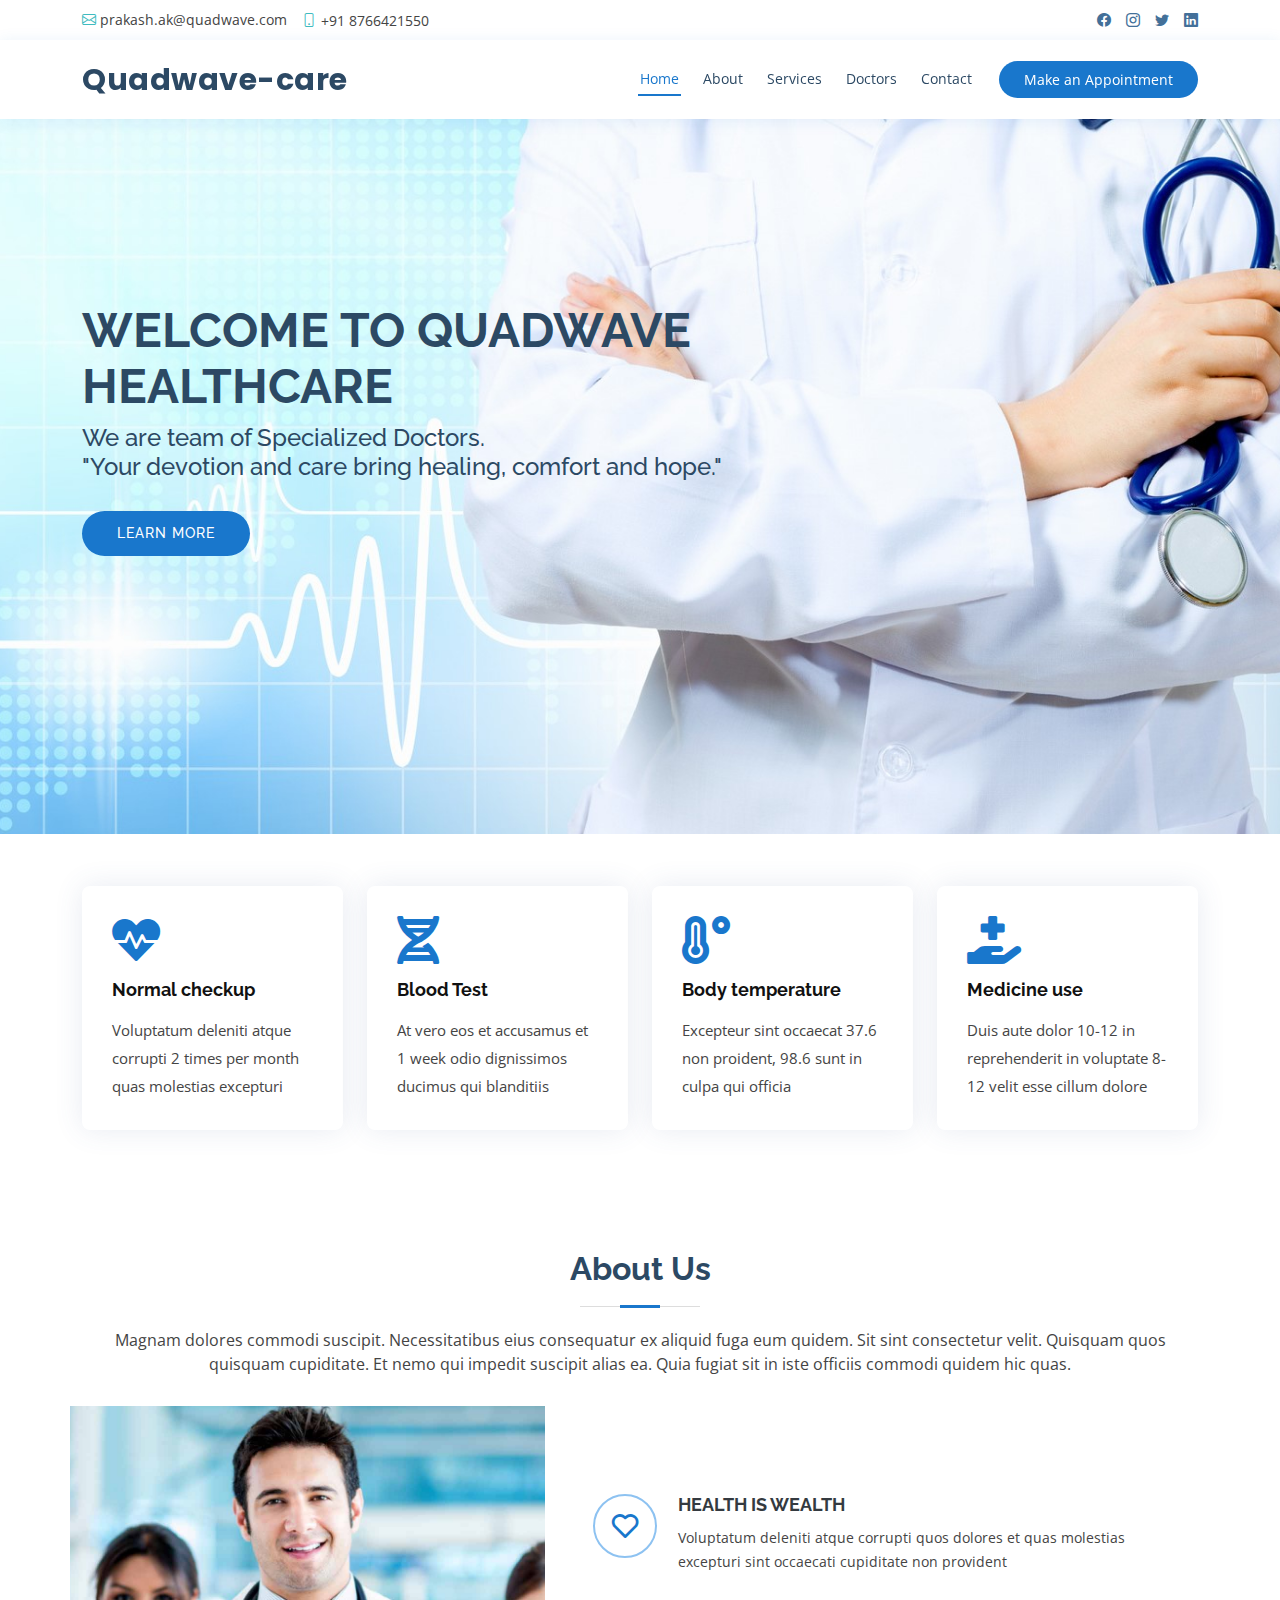
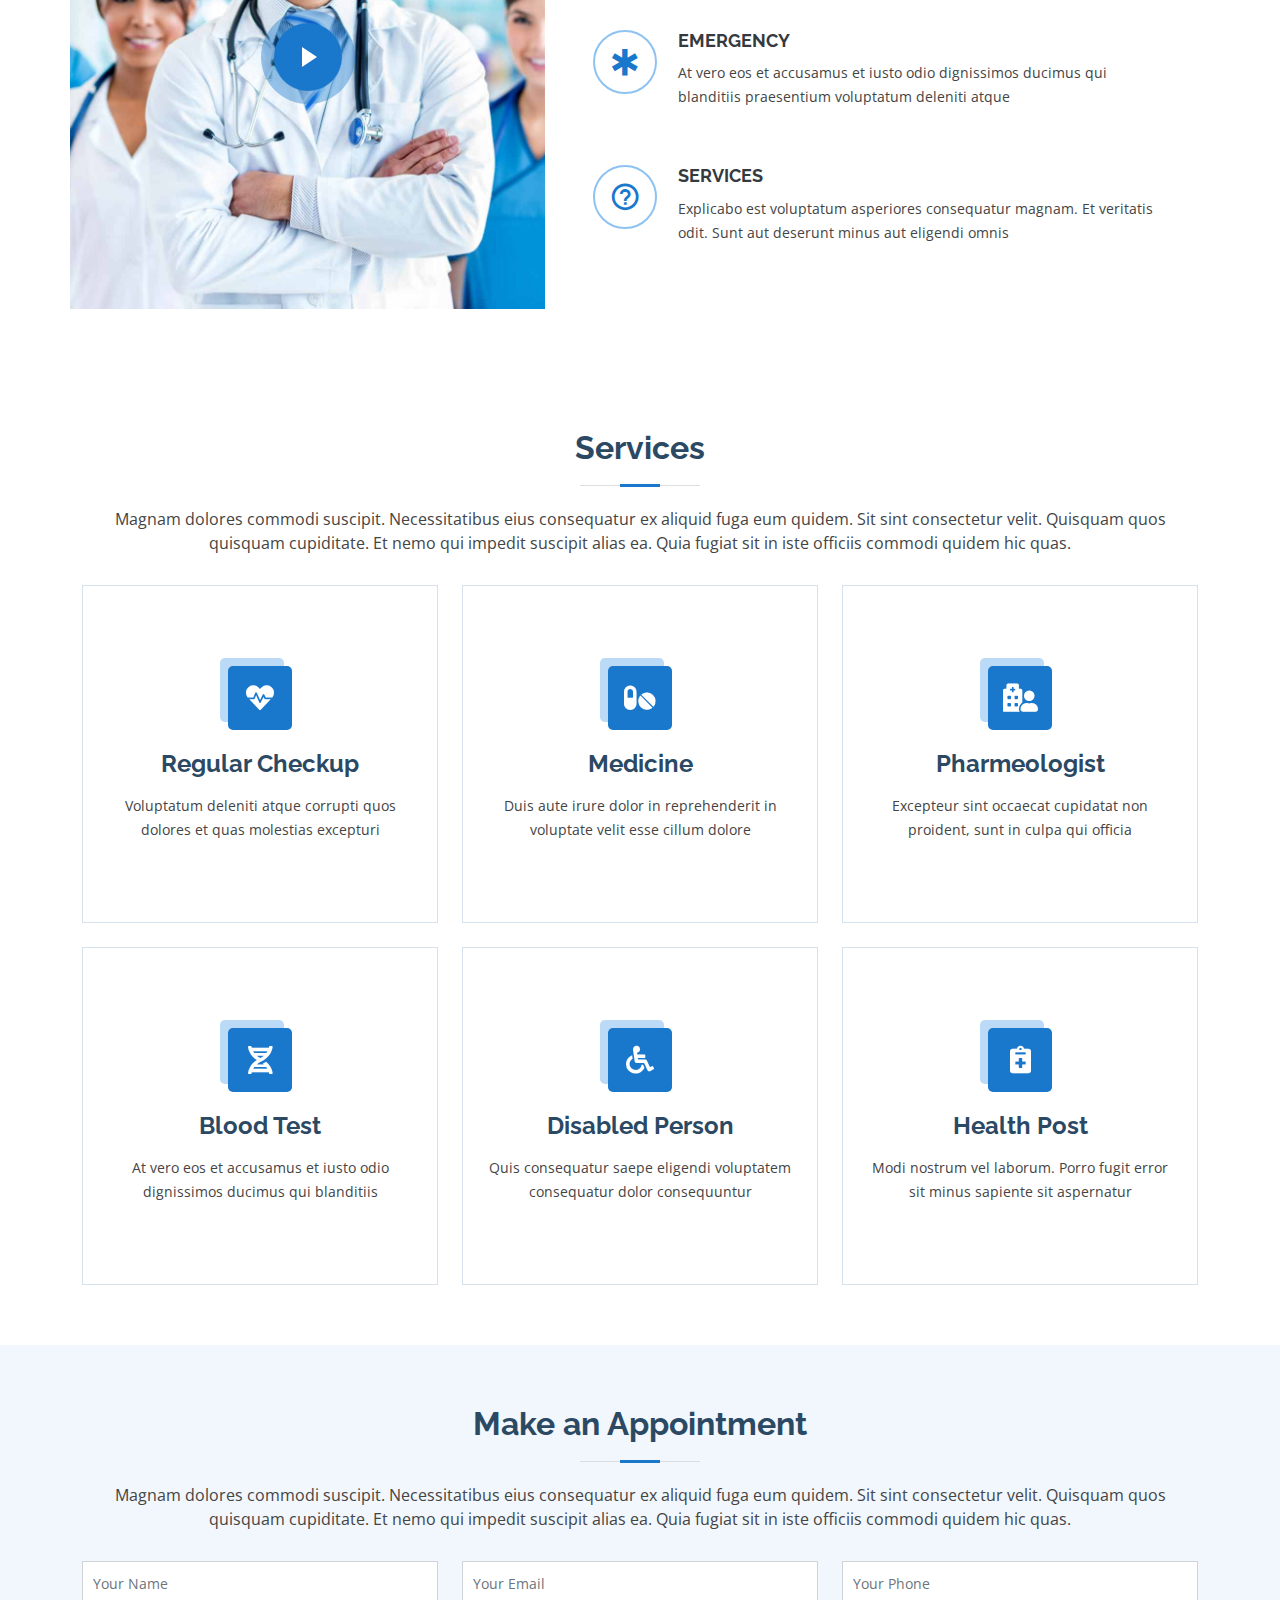
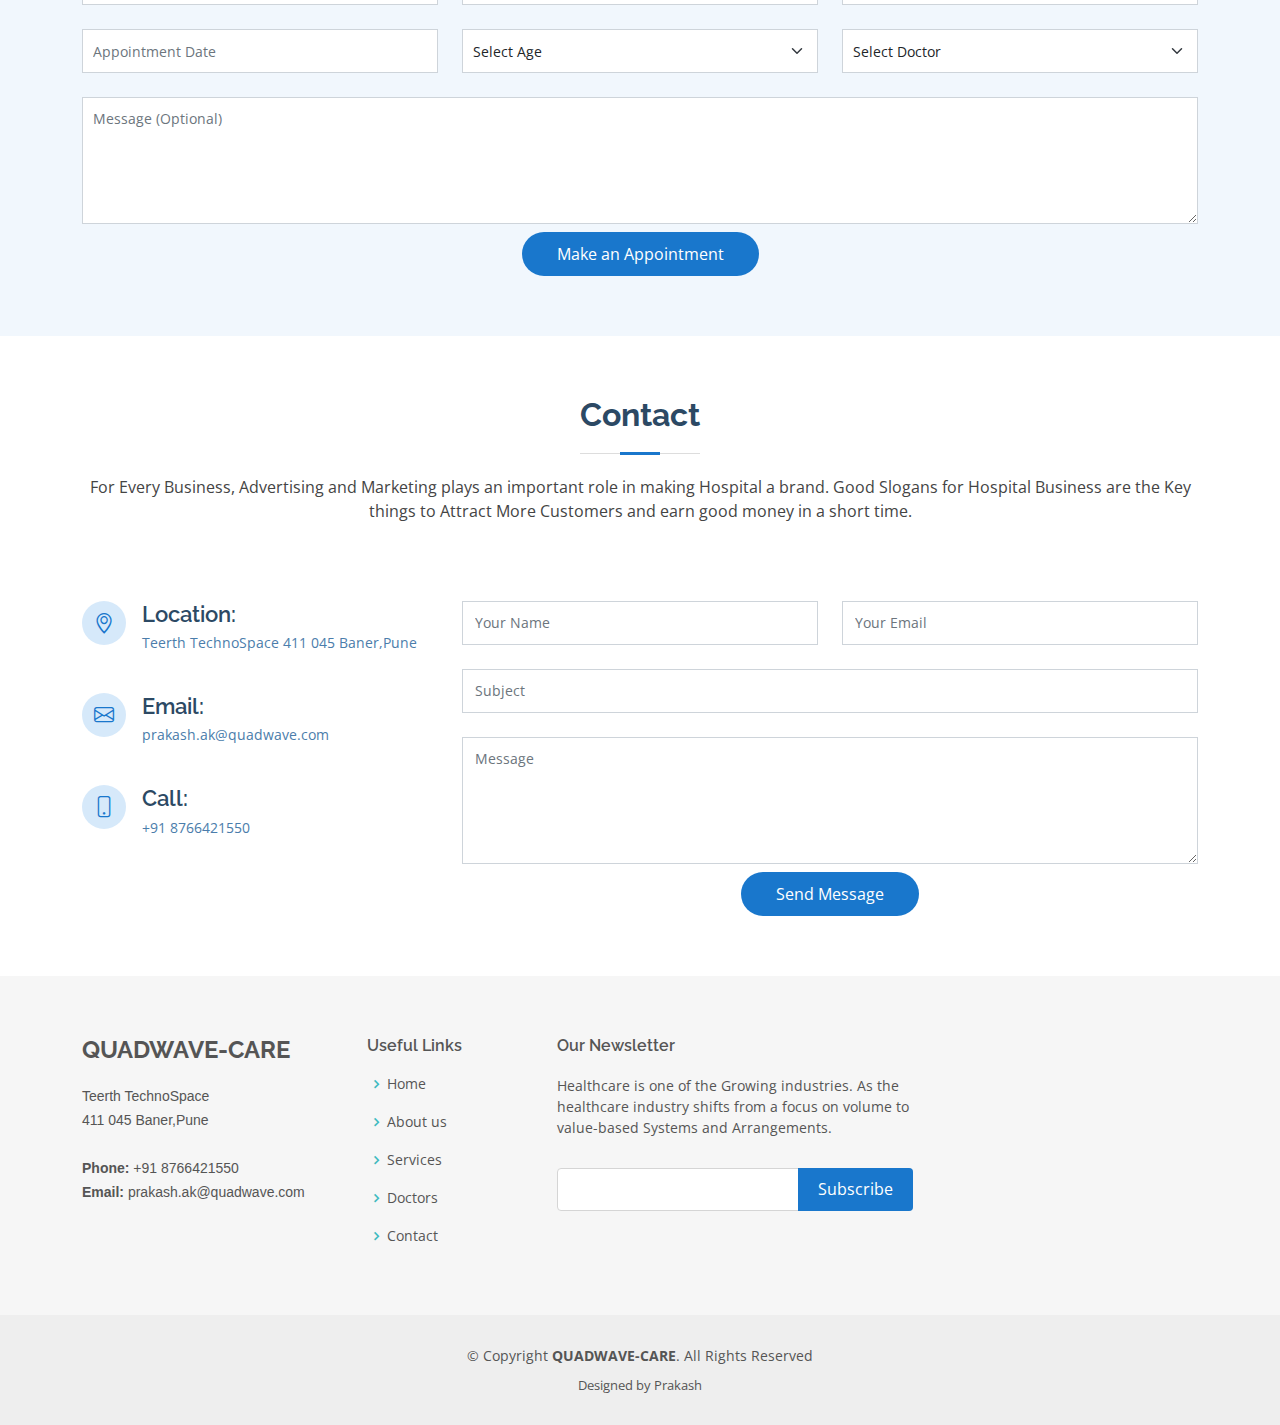
<file: index.html>
<!DOCTYPE html>
<html lang="en">

<head>
  <meta charset="utf-8">
  <meta content="width=device-width, initial-scale=1.0" name="viewport">

  <title>Prakash Health Care</title>



  <link
    href="https://fonts.googleapis.com/css?family=Open+Sans:300,300i,400,400i,600,600i,700,700i|Raleway:300,300i,400,400i,500,500i,600,600i,700,700i|Poppins:300,300i,400,400i,500,500i,600,600i,700,700i"
    rel="stylesheet">


  <link href="vendor/animate.css/animate.min.css" rel="stylesheet">
  <link href="vendor/bootstrap/css/bootstrap.min.css" rel="stylesheet">
  <link href="vendor/bootstrap-icons/bootstrap-icons.css" rel="stylesheet">
  <link href="vendor/boxicons/css/boxicons.min.css" rel="stylesheet">
  <link href="vendor/fontawesome-free/css/all.min.css" rel="stylesheet">
  <link href="vendor/glightbox/css/glightbox.min.css" rel="stylesheet">
  <link href="vendor/remixicon/remixicon.css" rel="stylesheet">
  <link href="vendor/swiper/swiper-bundle.min.css" rel="stylesheet">

  < <link href="css/style.css" rel="stylesheet">
</head>

<body>

  <!-- ======= Top Bar ======= -->
  <div id="topbar" class="d-flex align-items-center fixed-top">
    <div class="container d-flex justify-content-between">
      <div class="contact-info d-flex align-items-center">
        <i class="bi bi-envelope"></i> <a href="mailto:contact@example.com">prakash.ak@quadwave.com</a>
        <i class="bi bi-phone"></i> +91 8766421550
      </div>
      <div class="d-none d-lg-flex social-links align-items-center">
        <a href="#" class="facebook"><i class="bi bi-facebook"></i></a>
        <a href="#" class="instagram"><i class="bi bi-instagram"></i></a>
        <a href="#" class="twitter"><i class="bi bi-twitter"></i></a>
        <a href="#" class="linkedin"><i class="bi bi-linkedin"></i></i></a>
      </div>
    </div>
  </div>

  <!-- ======= Header ======= -->
  <header id="header" class="fixed-top">
    <div class="container d-flex align-items-center">

      <h1 class="logo me-auto"><a href="index.html">Quadwave-care</a></h1>

      <nav id="navbar" class="navbar order-last order-lg-0">
        <ul>
          <li><a class="nav-link scrollto active" href="#home">Home</a></li>
          <li><a class="nav-link scrollto" href="#about">About</a></li>
          <li><a class="nav-link scrollto" href="#services">Services</a></li>
          <li><a class="nav-link scrollto" href="#doctors">Doctors</a></li>
          <li><a class="nav-link scrollto" href="#contact">Contact</a></li>
        </ul>
        <i class="bi bi-list mobile-nav-toggle"></i>
      </nav><!-- .navbar -->

      <a href="#appointment" class="appointment-btn scrollto"><span class="d-none d-md-inline">Make an</span>
        Appointment</a>

    </div>
  </header><!-- End Header -->

  <!-- ======= Home Section ======= -->
  <section id="home" class="d-flex align-items-center">
    <div class="container">
      <h1>Welcome to Quadwave <br> Healthcare</h1>
      <h2>We are team of Specialized Doctors.<br>"Your devotion and care bring healing, comfort and hope."</h2>
      <a href="#about" class="btn-get-started scrollto">Learn More</a>
    </div>
  </section><!-- End Home -->
  <br><br><br><br><br><br><br><br>
  <main id="main">

    <!-- ======= Featured Services Section ======= -->
    <section id="featured-services" class="featured-services">
      <div class="container" data-aos="fade-up">

        <div class="row">
          <div class="col-md-6 col-lg-3 d-flex align-items-stretch mb-5 mb-lg-0">
            <div class="icon-box" data-aos="fade-up" data-aos-delay="100">
              <div class="icon"><i class="fas fa-heartbeat"></i></div>
              <h4 class="title"><a href=""> Normal checkup</a></h4>
              <p class="description">Voluptatum deleniti atque corrupti 2 times per month quas molestias excepturi</p>
            </div>
          </div>

          <div class="col-md-6 col-lg-3 d-flex align-items-stretch mb-5 mb-lg-0">
            <div class="icon-box" data-aos="fade-up" data-aos-delay="400">
              <div class="icon"><i class="fas fa-dna"></i></div>
              <h4 class="title"><a href="">Blood Test</a></h4>
              <p class="description">At vero eos et accusamus et 1 week odio dignissimos ducimus qui blanditiis</p>
            </div>
          </div>

          <div class="col-md-6 col-lg-3 d-flex align-items-stretch mb-5 mb-lg-0">
            <div class="icon-box" data-aos="fade-up" data-aos-delay="300">
              <div class="icon"><i class="fas fa-temperature-high"></i></div>
              <h4 class="title"><a href="">Body temperature</a></h4>
              <p class="description">Excepteur sint occaecat 37.6 non proident, 98.6 sunt in culpa qui officia</p>
            </div>
          </div>

          <div class="col-md-6 col-lg-3 d-flex align-items-stretch mb-5 mb-lg-0">
            <div class="icon-box" data-aos="fade-up" data-aos-delay="200">
              <div class="icon"><i class="fas fa-hand-holding-medical"></i></div>
              <h4 class="title"><a href="">Medicine use</a></h4>
              <p class="description">Duis aute dolor 10-12 in reprehenderit in voluptate 8-12 velit esse cillum dolore
              </p>
            </div>
          </div>

        </div>

      </div>
    </section><!-- End Featured Services Section -->

    <!-- ======= About Section ======= -->
    <section id="about" class="about">
      <div class="container" data-aos="fade-up">
        <div class="section-title">
          <h2>About Us</h2>
          <p>Magnam dolores commodi suscipit. Necessitatibus eius
            consequatur ex aliquid fuga eum quidem. Sit sint consectetur velit.
            Quisquam quos quisquam cupiditate. Et nemo qui impedit suscipit alias ea.
            Quia fugiat sit in iste officiis commodi quidem hic quas.</p>
        </div>

        <div class="row">
          <div class="col-xl-5 col-lg-6 video-box d-flex justify-content-center
     align-items-stretch position-relative">
            <a href="" class="glightbox play-btn mb-4"></a>
          </div>

          <div class="col-xl-7 col-lg-6 icon-boxes d-flex flex-column align-items-stretch
     justify-content-center py-5 px-lg-5">

            <div class="icon-box">
              <div class="icon"><i class="bx bx-heart"></i></div>
              <h4 class="title"><a href="">HEALTH IS WEALTH</a></h4>
              <p class="description">Voluptatum deleniti atque corrupti quos dolores et quas molestias excepturi sint
                occaecati cupiditate non provident</p>
            </div>

            <div class="icon-box">
              <div class="icon"><i class="bx bx-health"></i></div>
              <h4 class="title"><a href="">EMERGENCY</a></h4>
              <p class="description">At vero eos et accusamus et iusto odio dignissimos ducimus qui blanditiis
                praesentium voluptatum deleniti atque</p>
            </div>

            <div class="icon-box">
              <div class="icon"><i class="bx bx-help-circle"></i></div>
              <h4 class="title"><a href="">SERVICES </a></h4>
              <p class="description">Explicabo est voluptatum asperiores consequatur magnam. Et veritatis odit. Sunt aut
                deserunt minus aut eligendi omnis</p>
            </div>

          </div>
        </div>

      </div>
    </section><!-- End About Section -->



    <!-- ======= Services Section ======= -->
    <section id="services" class="services">
      <div class="container">

        <div class="section-title">
          <h2>Services</h2>
          <p>Magnam dolores commodi suscipit. Necessitatibus eius consequatur ex aliquid fuga eum quidem. Sit sint
            consectetur velit. Quisquam quos quisquam cupiditate. Et nemo qui impedit suscipit alias ea. Quia fugiat sit
            in iste officiis commodi quidem hic quas.</p>
        </div>

        <div class="row">
          <div class="col-lg-4 col-md-6 d-flex align-items-stretch">
            <div class="icon-box">
              <div class="icon"><i class="fas fa-heartbeat"></i></div>
              <h4><a href="">Regular Checkup</a></h4>
              <p>Voluptatum deleniti atque corrupti quos dolores et quas molestias excepturi</p>
            </div>
          </div>

          <div class="col-lg-4 col-md-6 d-flex align-items-stretch mt-4 mt-md-0">
            <div class="icon-box">
              <div class="icon"><i class="fas fa-pills"></i></div>
              <h4><a href="">Medicine</a></h4>
              <p>Duis aute irure dolor in reprehenderit in voluptate velit esse cillum dolore</p>
            </div>
          </div>

          <div class="col-lg-4 col-md-6 d-flex align-items-stretch mt-4 mt-lg-0">
            <div class="icon-box">
              <div class="icon"><i class="fas fa-hospital-user"></i></div>
              <h4><a href="">Pharmeologist</a></h4>
              <p>Excepteur sint occaecat cupidatat non proident, sunt in culpa qui officia</p>
            </div>
          </div>

          <div class="col-lg-4 col-md-6 d-flex align-items-stretch mt-4">
            <div class="icon-box">
              <div class="icon"><i class="fas fa-dna"></i></div>
              <h4><a href="">Blood Test</a></h4>
              <p>At vero eos et accusamus et iusto odio dignissimos ducimus qui blanditiis</p>
            </div>
          </div>

          <div class="col-lg-4 col-md-6 d-flex align-items-stretch mt-4">
            <div class="icon-box">
              <div class="icon"><i class="fas fa-wheelchair"></i></div>
              <h4><a href="">Disabled Person</a></h4>
              <p>Quis consequatur saepe eligendi voluptatem consequatur dolor consequuntur</p>
            </div>
          </div>

          <div class="col-lg-4 col-md-6 d-flex align-items-stretch mt-4">
            <div class="icon-box">
              <div class="icon"><i class="fas fa-notes-medical"></i></div>
              <h4><a href="">Health Post</a></h4>
              <p>Modi nostrum vel laborum. Porro fugit error sit minus sapiente sit aspernatur</p>
            </div>
          </div>

        </div>

      </div>
    </section>

    <!-- ======= Appointment Section ======= -->
    <section id="appointment" class="appointment section-bg">
      <div class="container">

        <div class="section-title">
          <h2>Make an Appointment</h2>
          <p>Magnam dolores commodi suscipit. Necessitatibus eius consequatur ex aliquid fuga eum quidem. Sit sint
            consectetur velit. Quisquam quos quisquam cupiditate. Et nemo qui impedit suscipit alias ea. Quia fugiat sit
            in iste officiis commodi quidem hic quas.</p>
        </div>

        <form accept="" role="form" class="php-email-form">
          <div class="row">
            <div class="col-md-4 form-group">
              <input type="text" name="name" class="form-control" id="name" placeholder="Your Name">
            </div>
            <div class="col-md-4 form-group mt-3 mt-md-0">
              <input type="email" class="form-control" name="email" id="email" placeholder="Your Email">

            </div>
            <div class="col-md-4 form-group mt-3 mt-md-0">
              <input type="tel" class="form-control" name="phone" id="phone" placeholder="Your Phone">

            </div>
          </div>
          <div class="row">
            <div class="col-md-4 form-group mt-3">
              <input type="datetime" name="date" class="form-control datepicker" id="date"
                placeholder="Appointment Date">

            </div>
            <div class="col-md-4 form-group mt-3">
              <select name="age" id="age" class="form-select">
                <option value="">Select Age</option>
                <option value="Department 1">Below 18</option>
                <option value="Department 2">18-40</option>
                <option value="Department 3">40 above</option>
              </select>

            </div>
            <div class="col-md-4 form-group mt-3">
              <select name="doctor" id="doctor" class="form-select">
                <option value="">Select Doctor</option>
                <option value="Doctor 1">Doctor 1</option>
                <option value="Doctor 2">Doctor 2</option>
                <option value="Doctor 3">Doctor 3</option>
              </select>
            </div>
          </div>

          <div class="form-group mt-3">
            <textarea class="form-control" name="message" rows="5" placeholder="Message (Optional)"></textarea>

          </div>
          <div class="text-center"><button type="submit" onclick="funalert()">Make an Appointment</button></div>
        </form>

      </div>
    </section>

<script>
 function funalert(){
    alert("Successfull Appointment Booked")
  }
</script>




    <!-- ======= Contact Section ======= -->
    <section id="contact" class="contact">
      <div class="container">

        <div class="section-title">
          <h2>Contact</h2>
          <p>For Every Business, Advertising and Marketing plays an important role in making Hospital a brand. Good
            Slogans for Hospital Business are the Key things to Attract More Customers and earn good money in a short
            time.</p>
        </div>
      </div>



      <div class="container">
        <div class="row mt-5">

          <div class="col-lg-4">
            <div class="info">
              <div class="address">
                <i class="bi bi-geo-alt"></i>
                <h4>Location:</h4>
                <p> Teerth TechnoSpace
                  411 045 Baner,Pune</p>
              </div>

              <div class="email">
                <i class="bi bi-envelope"></i>
                <h4>Email:</h4>
                <p>prakash.ak@quadwave.com</p>
              </div>

              <div class="phone">
                <i class="bi bi-phone"></i>
                <h4>Call:</h4>
                <p>+91 8766421550</p>
              </div>
            </div>
          </div>

          <div class="col-lg-8 mt-5 mt-lg-0">
            <form action="" role="form" class="php-email-form">
              <div class="row">
                <div class="col-md-6 form-group">
                  <input type="text" name="name" class="form-control" id="name" placeholder="Your Name" required>
                </div>
                <div class="col-md-6 form-group mt-3 mt-md-0">
                  <input type="email" class="form-control" name="email" id="email" placeholder="Your Email" required>
                </div>
              </div>
              <div class="form-group mt-3">
                <input type="text" class="form-control" name="subject" id="subject" placeholder="Subject" required>
              </div>
              <div class="form-group mt-3">
                <textarea class="form-control" name="message" rows="5" placeholder="Message" required></textarea>
              </div>
              <div class="text-center"><button type="submit">Send Message</button></div>
              
            </form>

          </div>

        </div>

      </div>
    </section><!-- End Contact Section -->

  </main><!-- End #main -->

  <!-- ======= Footer ======= -->
  <footer id="footer">
    <div class="footer-top">
      <div class="container">
        <div class="row">

          <div class="col-lg-3 col-md-6">
            <div class="footer-info">
              <h3>QUADWAVE-CARE</h3>
              <p>
                Teerth TechnoSpace <br>
                411 045 Baner,Pune<br><br>
                <strong>Phone:</strong> +91 8766421550<br>
                <strong>Email:</strong> prakash.ak@quadwave.com<br>
              </p>
             
            </div>
          </div>

          <div class="col-lg-2 col-md-6 footer-links">
            <h4>Useful Links</h4>
            <ul>
              <li><i class="bx bx-chevron-right"></i> <a href="#">Home</a></li>
              <li><i class="bx bx-chevron-right"></i> <a href="#about">About us</a></li>
              <li><i class="bx bx-chevron-right"></i> <a href="#services">Services</a></li>
              <li><i class="bx bx-chevron-right"></i> <a href="#doctor">Doctors</a></li>
              <li><i class="bx bx-chevron-right"></i> <a href="#contact">Contact</a></li>
            </ul>
          </div>


          <div class="col-lg-4 col-md-6 footer-newsletter">
            <h4>Our Newsletter</h4>
            <p>Healthcare is one of the Growing industries. As the healthcare industry shifts from a focus on volume to
              value-based Systems and Arrangements. </p>
            <form action="" method="post">
              <input type="email" name="email"><input type="submit" value="Subscribe">
            </form>

          </div>

        </div>
      </div>
    </div>

    <div class="container">
      <div class="copyright">
        &copy; Copyright <strong><span>QUADWAVE-CARE</span></strong>. All Rights Reserved
      </div>
      <div class="credits">
        Designed by Prakash
      </div>
    </div>
  </footer><!-- End Footer -->

  <div id="preloader"></div>
  <a href="#" class="back-to-top d-flex align-items-center justify-content-center"><i
      class="bi bi-arrow-up-short"></i></a>

  <!-- Vendor JS Files -->
  <!-- <script src="vendor/bootstrap/js/bootstrap.bundle.min.js"></script>
  <script src="vendor/glightbox/js/glightbox.min.js"></script>
  <script src="vendor/php-email-form/validate.js"></script>
  <script src="vendor/purecounter/purecounter.js"></script>
  <script src="vendor/swiper/swiper-bundle.min.js"></script> -->

  <!-- Template Main JS File -->
  <script src="js/main.js"></script>

</body>

</html>
</file>
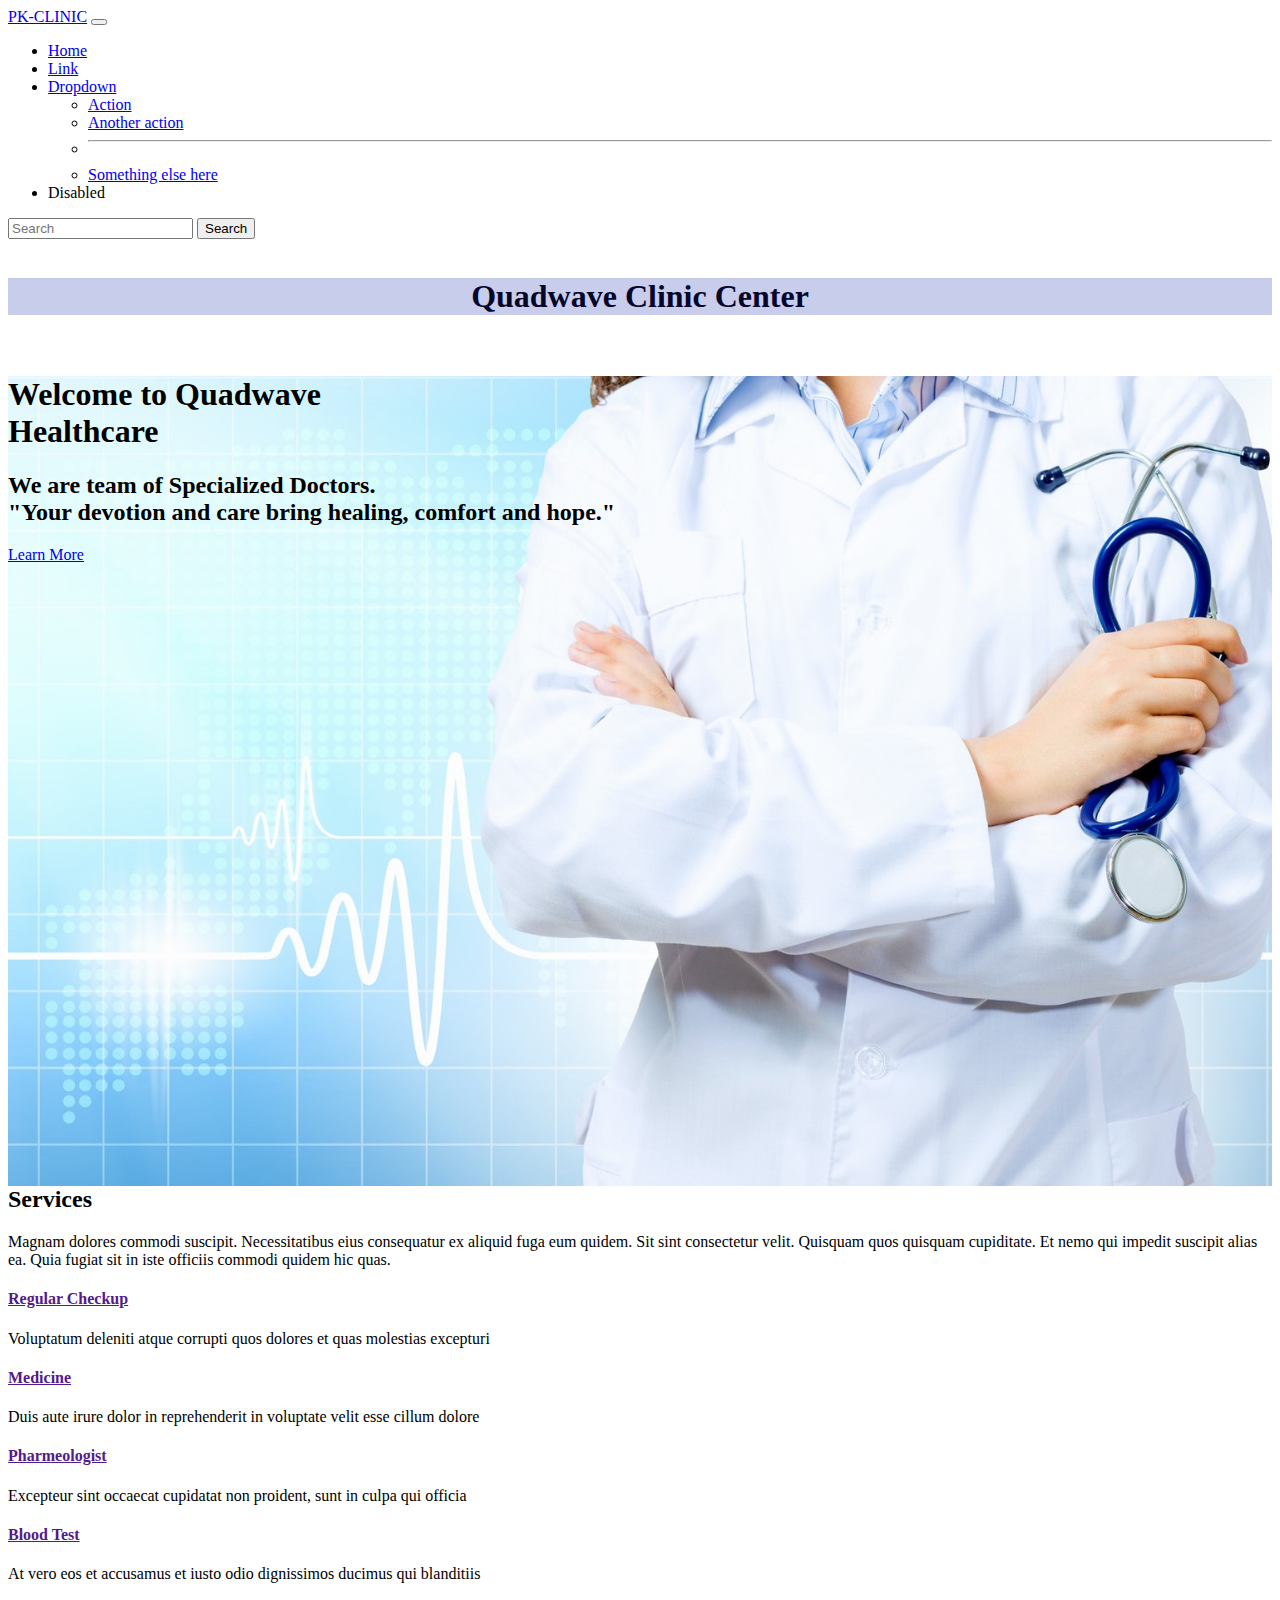
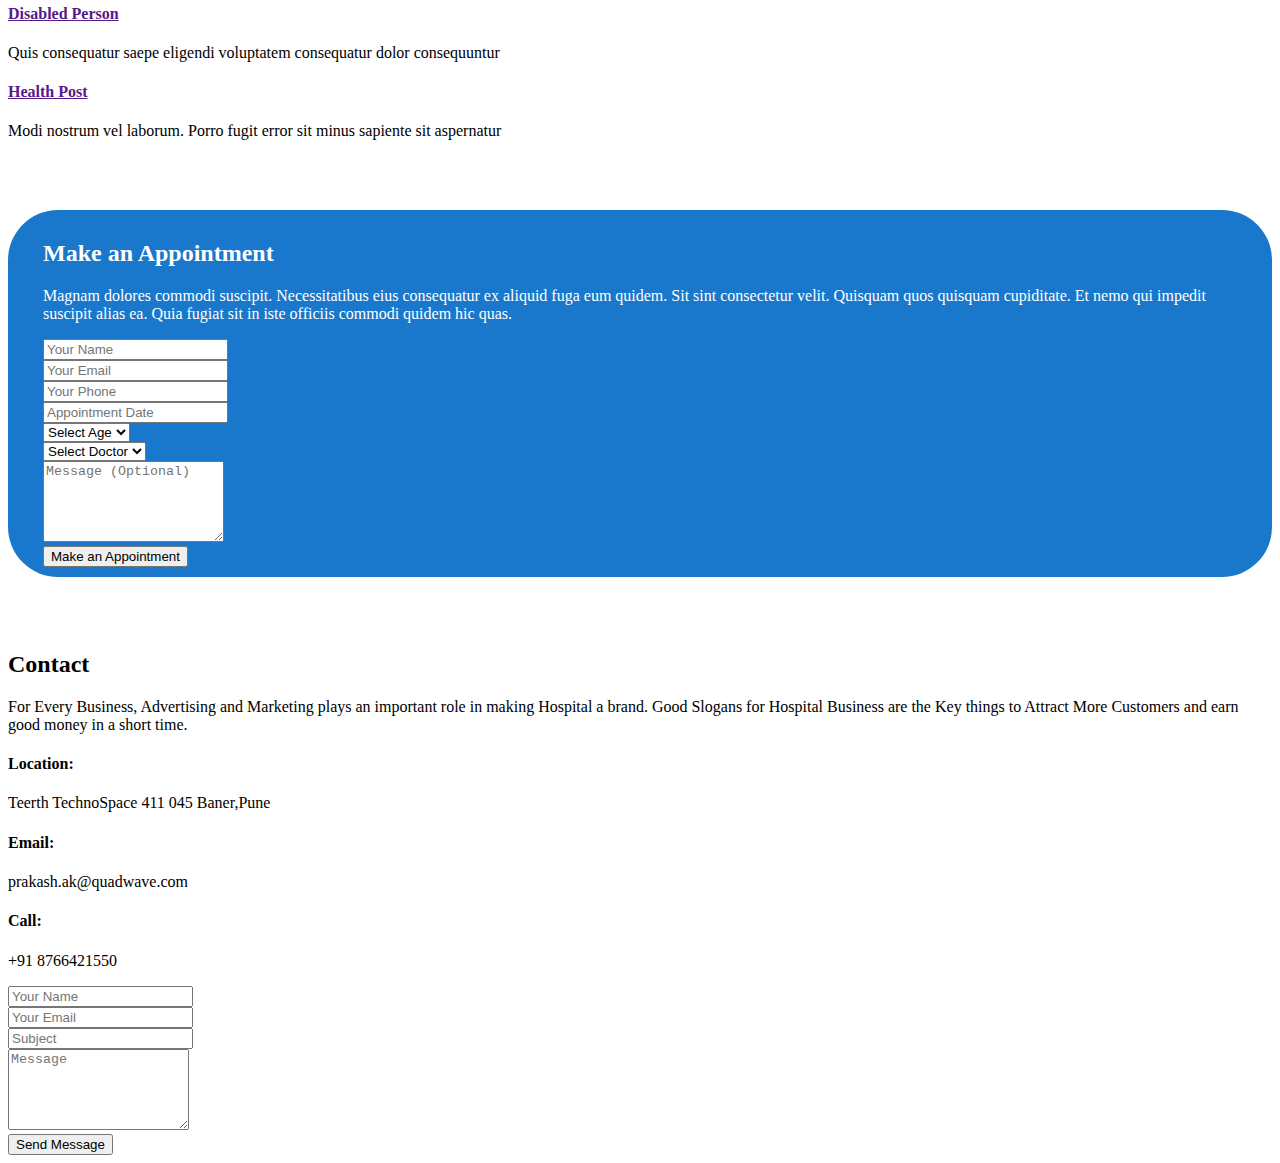
<file: img/next.html>
<!DOCTYPE html>
<html lang="en">

<head>
    <meta charset="UTF-8">
    <meta http-equiv="X-UA-Compatible" content="IE=edge">
    <meta name="viewport" content="width=device-width, initial-scale=1.0">
    <title>Document</title>
    <link href="https://cdn.jsdelivr.net/npm/bootstrap@5.3.0-alpha1/dist/css/bootstrap.min.css" rel="stylesheet"
        integrity="sha384-GLhlTQ8iRABdZLl6O3oVMWSktQOp6b7In1Zl3/Jr59b6EGGoI1aFkw7cmDA6j6gD" crossorigin="anonymous">

    <style>
        .first {
            color: rgb(6, 6, 43);
            font-family: Tahoma;
            font-weight: bolder;
            background-color: rgb(200, 205, 235);
            text-align: center;
        }

        .btn1 {
            color: aqua;

        }

        #home {
            width: 100%;
            height: 90vh;
            background: url("home.jpg") top center;
            background-size: cover;
            margin-bottom: -200px;
        }

        #services {
            background-image: url("https://img.rawpixel.com/private/static/images/website/2022-05/frsky_clouds_spring_clouds-image-kybcoe8x.jpg?w=800&dpr=1&fit=default&crop=default&q=65&vib=3&con=3&usm=15&bg=F4F4F3&ixlib=js-2.2.1&s=dcde02ea694ace21d3a0b7af9388032e");
        }

        .appointment {
            background: #1977cc;
            border: 0;
            padding: 10px 35px;
            color: #fff;
            transition: 0.4s;
            border-radius: 50px;
        }
    </style>
</head>

<body>

    <nav class="navbar navbar-expand-lg bg-dark bg-body-tertiary">
        <div class="container-fluid">
            <a class="navbar-brand" href="#">PK-CLINIC</a>
            <button class="navbar-toggler" type="button" data-bs-toggle="collapse"
                data-bs-target="#navbarSupportedContent" aria-controls="navbarSupportedContent" aria-expanded="false"
                aria-label="Toggle navigation">
                <span class="navbar-toggler-icon"></span>
            </button>
            <div class="collapse navbar-collapse" id="navbarSupportedContent">
                <ul class="navbar-nav me-auto mb-2 mb-lg-0">
                    <li class="nav-item">
                        <a class="nav-link active" aria-current="page" href="#">Home</a>
                    </li>
                    <li class="nav-item">
                        <a class="nav-link" href="#">Link</a>
                    </li>
                    <li class="nav-item dropdown">
                        <a class="nav-link dropdown-toggle" href="#" role="button" data-bs-toggle="dropdown"
                            aria-expanded="false">
                            Dropdown
                        </a>
                        <ul class="dropdown-menu">
                            <li><a class="dropdown-item" href="#">Action</a></li>
                            <li><a class="dropdown-item" href="#">Another action</a></li>
                            <li>
                                <hr class="dropdown-divider">
                            </li>
                            <li><a class="dropdown-item" href="#">Something else here</a></li>
                        </ul>
                    </li>
                    <li class="nav-item">
                        <a class="nav-link disabled">Disabled</a>
                    </li>
                </ul>
                <form class="d-flex" role="search">
                    <input class="form-control me-2" type="search" placeholder="Search" aria-label="Search">
                    <button class="btn btn-outline-success" type="submit">Search</button>
                </form>
            </div>
        </div>
    </nav>
    <br>
    <div class="first">
        <h1>Quadwave Clinic Center</h1>
    </div>
    <br>
    <section id="home" class="d-flex align-items-center">
        <div class="container">
            <h1>Welcome to Quadwave <br> Healthcare</h1>
            <h2>We are team of Specialized Doctors.<br>"Your devotion and care bring healing, comfort and hope."</h2>
            <a href="#about" class="btn-get-started scrollto">Learn More</a>
        </div>

    </section>

    <br><br><br><br><br><br><br><br>
    <br><br>
    <section id="services" class="services">
        <div class="container">


            <div class="section-title">
                <h2>Services</h2>
                <p>Magnam dolores commodi suscipit. Necessitatibus eius consequatur ex aliquid fuga eum quidem. Sit sint
                    consectetur velit. Quisquam quos quisquam cupiditate. Et nemo qui impedit suscipit alias ea. Quia
                    fugiat sit
                    in iste officiis commodi quidem hic quas.</p>
            </div>

            <div class="row">
                <div class="col-lg-4 col-md-6 d-flex align-items-stretch">
                    <div class="icon-box">
                        <div class="icon"><i class="fas fa-heartbeat"></i></div>
                        <h4><a href="">Regular Checkup</a></h4>
                        <p>Voluptatum deleniti atque corrupti quos dolores et quas molestias excepturi</p>
                    </div>
                </div>

                <div class="col-lg-4 col-md-6 d-flex align-items-stretch mt-4 mt-md-0">
                    <div class="icon-box">
                        <div class="icon"><i class="fas fa-pills"></i></div>
                        <h4><a href="">Medicine</a></h4>
                        <p>Duis aute irure dolor in reprehenderit in voluptate velit esse cillum dolore</p>
                    </div>
                </div>

                <div class="col-lg-4 col-md-6 d-flex align-items-stretch mt-4 mt-lg-0">
                    <div class="icon-box">
                        <div class="icon"><i class="fas fa-hospital-user"></i></div>
                        <h4><a href="">Pharmeologist</a></h4>
                        <p>Excepteur sint occaecat cupidatat non proident, sunt in culpa qui officia</p>
                    </div>
                </div>

                <div class="col-lg-4 col-md-6 d-flex align-items-stretch mt-4">
                    <div class="icon-box">
                        <div class="icon"><i class="fas fa-dna"></i></div>
                        <h4><a href="">Blood Test</a></h4>
                        <p>At vero eos et accusamus et iusto odio dignissimos ducimus qui blanditiis</p>
                    </div>
                </div>

                <div class="col-lg-4 col-md-6 d-flex align-items-stretch mt-4">
                    <div class="icon-box">
                        <div class="icon"><i class="fas fa-wheelchair"></i></div>
                        <h4><a href="">Disabled Person</a></h4>
                        <p>Quis consequatur saepe eligendi voluptatem consequatur dolor consequuntur</p>
                    </div>
                </div>

                <div class="col-lg-4 col-md-6 d-flex align-items-stretch mt-4">
                    <div class="icon-box">
                        <div class="icon"><i class="fas fa-notes-medical"></i></div>
                        <h4><a href="">Health Post</a></h4>
                        <p>Modi nostrum vel laborum. Porro fugit error sit minus sapiente sit aspernatur</p>
                    </div>
                </div>

            </div>

        </div>
    </section>
    <br><br><br>

    <section id="appointment" class="appointment section-bg">
        <div class="container">

            <div class="section-title">
                <h2>Make an Appointment</h2>
                <p>Magnam dolores commodi suscipit. Necessitatibus eius consequatur ex aliquid fuga eum quidem. Sit sint
                    consectetur velit. Quisquam quos quisquam cupiditate. Et nemo qui impedit suscipit alias ea. Quia
                    fugiat sit
                    in iste officiis commodi quidem hic quas.</p>
            </div>

            <form accept="" role="form" class="php-email-form">
                <div class="row">
                    <div class="col-md-4 form-group">
                        <input type="text" name="name" class="form-control" id="name" placeholder="Your Name">
                    </div>
                    <div class="col-md-4 form-group mt-3 mt-md-0">
                        <input type="email" class="form-control" name="email" id="email" placeholder="Your Email">

                    </div>
                    <div class="col-md-4 form-group mt-3 mt-md-0">
                        <input type="tel" class="form-control" name="phone" id="phone" placeholder="Your Phone">

                    </div>
                </div>
                <div class="row">
                    <div class="col-md-4 form-group mt-3">
                        <input type="datetime" name="date" class="form-control datepicker" id="date"
                            placeholder="Appointment Date">

                    </div>
                    <div class="col-md-4 form-group mt-3">
                        <select name="age" id="age" class="form-select">
                            <option value="">Select Age</option>
                            <option value="Department 1">Below 18</option>
                            <option value="Department 2">18-40</option>
                            <option value="Department 3">40 above</option>
                        </select>

                    </div>
                    <div class="col-md-4 form-group mt-3">
                        <select name="doctor" id="doctor" class="form-select">
                            <option value="">Select Doctor</option>
                            <option value="Doctor 1">Doctor 1</option>
                            <option value="Doctor 2">Doctor 2</option>
                            <option value="Doctor 3">Doctor 3</option>
                        </select>
                    </div>
                </div>

                <div class="form-group mt-3">
                    <textarea class="form-control" name="message" rows="5" placeholder="Message (Optional)"></textarea>

                </div>
                <div class="text-center"><button type="submit" style="color:black;">Make an Appointment</button></div>
                
            </form>

        </div>
    </section>
    <br><br><br>

    <section id="contact" class="contact">
        <div class="container">
  
          <div class="section-title">
            <h2>Contact</h2>
            <p>For Every Business, Advertising and Marketing plays an important role in making Hospital a brand. Good
              Slogans for Hospital Business are the Key things to Attract More Customers and earn good money in a short
              time.</p>
          </div>
        </div>
  
  
  
        <div class="container">
          <div class="row mt-5">
  
            <div class="col-lg-4">
              <div class="info">
                <div class="address">
                  <i class="bi bi-geo-alt"></i>
                  <h4>Location:</h4>
                  <p> Teerth TechnoSpace
                    411 045 Baner,Pune</p>
                </div>
  
                <div class="email">
                  <i class="bi bi-envelope"></i>
                  <h4>Email:</h4>
                  <p>prakash.ak@quadwave.com</p>
                </div>
  
                <div class="phone">
                  <i class="bi bi-phone"></i>
                  <h4>Call:</h4>
                  <p>+91 8766421550</p>
                </div>
              </div>
            </div>
  
            <div class="col-lg-8 mt-5 mt-lg-0">
              <form action="" role="form" class="php-email-form">
                <div class="row">
                  <div class="col-md-6 form-group">
                    <input type="text" name="name" class="form-control" id="name" placeholder="Your Name" required>
                  </div>
                  <div class="col-md-6 form-group mt-3 mt-md-0">
                    <input type="email" class="form-control" name="email" id="email" placeholder="Your Email" required>
                  </div>
                </div>
                <div class="form-group mt-3">
                  <input type="text" class="form-control" name="subject" id="subject" placeholder="Subject" required>
                </div>
                <div class="form-group mt-3">
                  <textarea class="form-control" name="message" rows="5" placeholder="Message" required></textarea>
                </div>
                <div class="text-center"><button type="submit">Send Message</button></div>
              </form>
  
            </div>
  
          </div>
  
        </div>
      </section>


    <script src="https://cdn.jsdelivr.net/npm/bootstrap@5.3.0-alpha1/dist/js/bootstrap.bundle.min.js"
        integrity="sha384-w76AqPfDkMBDXo30jS1Sgez6pr3x5MlQ1ZAGC+nuZB+EYdgRZgiwxhTBTkF7CXvN"
        crossorigin="anonymous"></script>
</body>

</html>
</file>
<file: css/style.css>
body {
  font-family: "Open Sans", sans-serif;
  color: #444444;
}

a {
  color: #1977cc;
  text-decoration: none;
}

a:hover {
  color: #3291e6;
  text-decoration: none;
}

h1,
h2,
h3,
h4,
h5,
h6 {
  font-family: "Raleway", sans-serif;
}




/*--------------------------------------------------------------
# Top Bar
--------------------------------------------------------------*/
#topbar {
  background: #fff;
  height: 40px;
  font-size: 14px;
  transition: all 0.5s;
  z-index: 996;
}

#topbar.topbar-scrolled {
  top: -40px;
}

#topbar .contact-info a {
  line-height: 1;
  color: #444444;
  transition: 0.3s;
}

#topbar .contact-info a:hover {
  color: #3fbbc0;
}

#topbar .contact-info i {
  color: #3fbbc0;
  padding-right: 4px;
  margin-left: 15px;
  line-height: 0;
}

#topbar .contact-info i:first-child {
  margin-left: 0;
}

#topbar .social-links a {
  color: #437099;
  padding-left: 15px;
  display: inline-block;
  line-height: 1px;
  transition: 0.3s;
}

#topbar .social-links a:hover {
  color: #1977cc;
}

#topbar .social-links a:first-child {
  border-left: 0;
}

/*--------------------------------------------------------------
# Header
--------------------------------------------------------------*/
#header {
  background: #fff;
  transition: all 0.5s;
  z-index: 997;
  padding: 15px 0;
  top: 40px;
  box-shadow: 0px 2px 15px rgba(25, 119, 204, 0.1);
}

#header.header-scrolled {
  top: 0;
}

#header .logo {
  font-size: 30px;
  margin: 0;
  padding: 0;
  line-height: 1;
  font-weight: 700;
  letter-spacing: 0.5px;
  font-family: "Poppins", sans-serif;
}

#header .logo a {
  color: #2c4964;
}

#header .logo img {
  max-height: 40px;
}

/**
* Appointment Button *
*/
.appointment-btn {
  margin-left: 25px;
  background: #1977cc;
  color: #fff;
  border-radius: 50px;
  padding: 8px 25px;
  white-space: nowrap;
  transition: 0.3s;
  font-size: 14px;
  display: inline-block;
}

.appointment-btn:hover {
  background: #3fbbc0;
  color: #fff;
}

@media (max-width: 768px) {
  .appointment-btn {
    margin: 0 15px 0 0;
    padding: 6px 18px;
  }
}

/*--------------------------------------------------------------
# Navigation Menu
--------------------------------------------------------------*/
/**
* Desktop Navigation 
*/
.navbar {
  padding: 0;
}

.navbar ul {
  margin: 0;
  padding: 0;
  display: flex;
  list-style: none;
  align-items: center;
}

.navbar li {
  position: relative;
}

.navbar>ul>li {
  position: relative;
  white-space: nowrap;
  padding: 8px 0 8px 20px;
}

.navbar a,
.navbar a:focus {
  display: flex;
  align-items: center;
  justify-content: space-between;
  font-size: 14px;
  color: #2c4964;
  white-space: nowrap;
  transition: 0.3s;
  border-bottom: 2px solid #fff;
  padding: 5px 2px;
}

.navbar a i,
.navbar a:focus i {
  font-size: 12px;
  line-height: 0;
  margin-left: 5px;
}

.navbar a:hover,
.navbar .active,
.navbar .active:focus,
.navbar li:hover>a {
  color: #1977cc;
  border-color: #1977cc;
}


/**
* Mobile Navigation 
*/
.mobile-nav-toggle {
  color: #2c4964;
  font-size: 28px;
  cursor: pointer;
  display: none;
  line-height: 0;
  transition: 0.5s;
}

.mobile-nav-toggle.bi-x {
  color: #fff;
}

@media (max-width: 991px) {
  .mobile-nav-toggle {
    display: block;
  }

  .navbar ul {
    display: none;
  }
}

.navbar-mobile {
  position: fixed;
  overflow: hidden;
  top: 0;
  right: 0;
  left: 0;
  bottom: 0;
  background: rgba(28, 47, 65, 0.9);
  transition: 0.3s;
  z-index: 999;
}

.navbar-mobile .mobile-nav-toggle {
  position: absolute;
  top: 15px;
  right: 15px;
}

.navbar-mobile ul {
  display: block;
  position: absolute;
  top: 55px;
  right: 15px;
  bottom: 15px;
  left: 15px;
  padding: 10px 0;
  background-color: #fff;
  overflow-y: auto;
  transition: 0.3s;
}

.navbar-mobile>ul>li {
  padding: 0;
}

.navbar-mobile a {
  padding: 10px 20px;
  font-size: 15px;
  color: #2c4964;
  border: none;
}

.navbar-mobile a:hover,
.navbar-mobile .active,
.navbar-mobile li:hover>a {
  color: #3fbbc0;
}

.navbar-mobile .getstarted {
  margin: 15px;
}

/*--------------------------------------------------------------
# Sections General
--------------------------------------------------------------*/
section {
  padding: 60px 0;
  overflow: hidden;
}

.section-bg {
  background-color: #f1f7fd;
}

.section-title {
  text-align: center;
  padding-bottom: 30px;
}

.section-title h2 {
  font-size: 32px;
  font-weight: bold;
  margin-bottom: 20px;
  padding-bottom: 20px;
  position: relative;
  color: #2c4964;
}

.section-title h2::before {
  content: '';
  position: absolute;
  display: block;
  width: 120px;
  height: 1px;
  background: #ddd;
  bottom: 1px;
  left: calc(50% - 60px);
}

.section-title h2::after {
  content: '';
  position: absolute;
  display: block;
  width: 40px;
  height: 3px;
  background: #1977cc;
  bottom: 0;
  left: calc(50% - 20px);
}

.section-title p {
  margin-bottom: 0;
}

/*--------------------------------------------------------------
# Home Section
--------------------------------------------------------------*/
#home {
  width: 100%;
  height: 90vh;
  background: url("../img/home.jpg") top center;
  background-size: cover;
  margin-bottom: -200px;
}

#home .container {
  position: relative;
}

#home h1 {
  margin: 0;
  font-size: 48px;
  font-weight: 700;
  line-height: 56px;
  text-transform: uppercase;
  color: #2c4964;
}

#home h2 {
  color: #2c4964;
  margin: 10px 0 0 0;
  font-size: 24px;
}

#home .btn-get-started {
  font-family: "Raleway", sans-serif;
  text-transform: uppercase;
  font-weight: 500;
  font-size: 14px;
  letter-spacing: 1px;
  display: inline-block;
  padding: 12px 35px;
  margin-top: 30px;
  border-radius: 50px;
  transition: 0.5s;
  color: #fff;
  background: #1977cc;
}

#home .btn-get-started:hover {
  background: #3fbbc0;
}

@media (min-width: 1024px) {
  #home {
    background-attachment: fixed;
  }
}

@media (max-width: 992px) {
  #home {
    margin-bottom: 0;
    height: 100vh;
  }

  #home .container {
    padding-bottom: 63px;
  }

  #home h1 {
    font-size: 28px;
    line-height: 36px;
  }

  #home h2 {
    font-size: 18px;
    line-height: 24px;
    margin-bottom: 30px;
  }
}

@media (max-height: 600px) {
  #home {
    height: 110vh;
  }
}

/*--------------------------------------------------------------
# Featured Services
--------------------------------------------------------------*/
.featured-services .icon-box {
  padding: 30px;
  position: relative;
  overflow: hidden;
  background: #fff;
  box-shadow: 0 0 29px 0 rgba(68, 88, 144, 0.12);
  transition: all 0.3s ease-in-out;
  border-radius: 8px;
  z-index: 1;
}

.featured-services .icon-box::before {
  content: '';
  position: absolute;
  background: #d9f1f2;
  right: 0;
  left: 0;
  bottom: 0;
  top: 100%;
  transition: all 0.3s;
  z-index: -1;
}

.featured-services .icon-box:hover::before {
  background: #3fbbc0;
  top: 0;
  border-radius: 0px;
}

.featured-services .icon {
  margin-bottom: 15px;
}

.featured-services .icon i {
  font-size: 48px;
  line-height: 1;
  color: #1977cc;
  transition: all 0.3s ease-in-out;
}

.featured-services .title {
  font-weight: 700;
  margin-bottom: 15px;
  font-size: 18px;
}

.featured-services .title a {
  color: #111;
}

.featured-services .description {
  font-size: 15px;
  line-height: 28px;
  margin-bottom: 0;
}

.featured-services .icon-box:hover .title a,
.featured-services .icon-box:hover .description {
  color: #fff;
}

.featured-services .icon-box:hover .icon i {
  color: #fff;
}

/*--------------------------------------------------------------
# About
--------------------------------------------------------------*/
.about .icon-boxes h4 {
  font-size: 18px;
  color: #4b7dab;
  margin-bottom: 15px;
}

.about .icon-boxes h3 {
  font-size: 28px;
  font-weight: 700;
  color: #2c4964;
  margin-bottom: 15px;
}

.about .icon-box {
  margin-top: 40px;
}

.about .icon-box .icon {
  float: left;
  display: flex;
  align-items: center;
  justify-content: center;
  width: 64px;
  height: 64px;
  border: 2px solid #8dc2f1;
  border-radius: 50px;
  transition: 0.5s;
}

.about .icon-box .icon i {
  color: #1977cc;
  font-size: 32px;
}

.about .icon-box:hover .icon {
  background: #3fbbc0;
  border-color: #3fbbc0;
}

.about .icon-box:hover .icon i {
  color: #fff;
}

.about .icon-box .title {
  margin-left: 85px;
  font-weight: 700;
  margin-bottom: 10px;
  font-size: 18px;
}

.about .icon-box .title a {
  color: #343a40;
  transition: 0.3s;
}

.about .icon-box .title a:hover {
  color: #1977cc;
}

.about .icon-box .description {
  margin-left: 85px;
  line-height: 24px;
  font-size: 14px;
}

.about .video-box {
  background: url("../img/about.jpg") center center no-repeat;
  background-size: cover;
  min-height: 500px;
}

.about .play-btn {
  width: 94px;
  height: 94px;
  background: radial-gradient(#1977cc 50%, rgba(25, 119, 204, 0.4) 52%);
  border-radius: 50%;
  display: block;
  position: absolute;
  left: calc(50% - 47px);
  top: calc(50% - 47px);
  overflow: hidden;
}

.about .play-btn::after {
  content: '';
  position: absolute;
  left: 50%;
  top: 50%;
  transform: translateX(-40%) translateY(-50%);
  width: 0;
  height: 0;
  border-top: 10px solid transparent;
  border-bottom: 10px solid transparent;
  border-left: 15px solid #fff;
  z-index: 100;
  transition: all 400ms cubic-bezier(0.55, 0.055, 0.675, 0.19);
}

.about .play-btn::before {
  content: '';
  position: absolute;
  width: 120px;
  height: 120px;
  opacity: 1;
  border-radius: 50%;
  border: 5px solid rgba(25, 119, 204, 0.7);
  top: -15%;
  left: -15%;
  background: rgba(198, 16, 0, 0);
}

.about .play-btn:hover::after {
  border-left: 15px solid #1977cc;
  transform: scale(20);
}

.about .play-btn:hover::before {
  content: '';
  position: absolute;
  left: 50%;
  top: 50%;
  transform: translateX(-40%) translateY(-50%);
  width: 0;
  height: 0;
  border: none;
  border-top: 10px solid transparent;
  border-bottom: 10px solid transparent;
  border-left: 15px solid #fff;
  z-index: 200;
  -webkit-animation: none;
  animation: none;
  border-radius: 0;
}

@-webkit-keyframes pulsate-btn {
  0% {
    transform: scale(0.6, 0.6);
    opacity: 1;
  }

  100% {
    transform: scale(1, 1);
    opacity: 0;
  }
}

@keyframes pulsate-btn {
  0% {
    transform: scale(0.6, 0.6);
    opacity: 1;
  }

  100% {
    transform: scale(1, 1);
    opacity: 0;
  }
}

/*--------------------------------------------------------------
# Counts
--------------------------------------------------------------*/
.counts {
  padding-bottom: 30px;
}

.counts .count-box {
  box-shadow: -10px -5px 40px 0 rgba(0, 0, 0, 0.1);
  padding: 30px;
  width: 100%;
}

.counts .count-box i {
  display: block;
  font-size: 30px;
  color: #1977cc;
  float: left;
}

.counts .count-box span {
  font-size: 42px;
  line-height: 24px;
  display: block;
  font-weight: 700;
  color: #555555;
  margin-left: 50px;
}

.counts .count-box p {
  padding: 30px 0 0 0;
  margin: 0;
  font-family: "Roboto", sans-serif;
  font-size: 14px;
}

.counts .count-box a {
  font-weight: 600;
  display: block;
  margin-top: 20px;
  color: #7b7b7b;
  font-size: 15px;
  font-family: "Poppins", sans-serif;
  transition: ease-in-out 0.3s;
}

.counts .count-box a:hover {
  color: #3fbbc0;
}

/*--------------------------------------------------------------
# Services
--------------------------------------------------------------*/
.services .icon-box {
  text-align: center;
  border: 1px solid #d5e1ed;
  padding: 80px 20px;
  transition: all ease-in-out 0.3s;
}

.services .icon-box .icon {
  margin: 0 auto;
  width: 64px;
  height: 64px;
  background: #1977cc;
  border-radius: 5px;
  transition: all .3s ease-out 0s;
  display: flex;
  align-items: center;
  justify-content: center;
  margin-bottom: 20px;
  transform-style: preserve-3d;
}

.services .icon-box .icon i {
  color: #fff;
  font-size: 28px;
}

.services .icon-box .icon::before {
  position: absolute;
  content: '';
  left: -8px;
  top: -8px;
  height: 100%;
  width: 100%;
  background: #badaf7;
  border-radius: 5px;
  transition: all .3s ease-out 0s;
  transform: translateZ(-1px);
}

.services .icon-box h4 {
  font-weight: 700;
  margin-bottom: 15px;
  font-size: 24px;
}

.services .icon-box h4 a {
  color: #2c4964;
}

.services .icon-box p {
  line-height: 24px;
  font-size: 14px;
  margin-bottom: 0;
}

.services .icon-box:hover {
  background: #3fbbc0;
  border-color: #3fbbc0;
}

.services .icon-box:hover .icon {
  background: #fff;
}

.services .icon-box:hover .icon i {
  color: #1977cc;
}

.services .icon-box:hover .icon::before {
  background: #3291e6;
}

.services .icon-box:hover h4 a,
.services .icon-box:hover p {
  color: #fff;
}

/*--------------------------------------------------------------
# Appointments
--------------------------------------------------------------*/
.appointment .php-email-form {
  width: 100%;
}

.appointment .php-email-form .form-group {
  padding-bottom: 8px;
}


.appointment .php-email-form input,
.appointment .php-email-form textarea,
.appointment .php-email-form select {
  border-radius: 0;
  box-shadow: none;
  font-size: 14px;
  padding: 10px !important;
}

.appointment .php-email-form input:focus,
.appointment .php-email-form textarea:focus,
.appointment .php-email-form select:focus {
  border-color: #1977cc;
}

.appointment .php-email-form input,
.appointment .php-email-form select {
  height: 44px;
}

.appointment .php-email-form textarea {
  padding: 10px 12px;
}

.appointment .php-email-form button[type="submit"] {
  background: #1977cc;
  border: 0;
  padding: 10px 35px;
  color: #fff;
  transition: 0.4s;
  border-radius: 50px;
}

.appointment .php-email-form button[type="submit"]:hover {
  background: #3fbbc0;
}

/*--------------------------------------------------------------
# Doctors
--------------------------------------------------------------*/
.doctors {
  background: #fff;
}

.doctors .member {
  position: relative;
  box-shadow: 0px 2px 15px rgba(44, 73, 100, 0.08);
  padding: 30px;
  border-radius: 10px;
}

.doctors .member .pic {
  overflow: hidden;
  width: 180px;
  border-radius: 50%;
}

.doctors .member .pic img {
  transition: ease-in-out 0.3s;
}

.doctors .member:hover img {
  transform: scale(1.1);
}

.doctors .member .member-info {
  padding-left: 30px;
}

.doctors .member h4 {
  font-weight: 700;
  margin-bottom: 5px;
  font-size: 20px;
  color: #2c4964;
}

.doctors .member span {
  display: block;
  font-size: 15px;
  padding-bottom: 10px;
  position: relative;
  font-weight: 500;
}

.doctors .member span::after {
  content: '';
  position: absolute;
  display: block;
  width: 50px;
  height: 1px;
  background: #b2c8dd;
  bottom: 0;
  left: 0;
}

.doctors .member p {
  margin: 10px 0 0 0;
  font-size: 14px;
}

.doctors .member .social {
  margin-top: 12px;
  display: flex;
  align-items: center;
  justify-content: flex-start;
}

.doctors .member .social a {
  transition: ease-in-out 0.3s;
  display: flex;
  align-items: center;
  justify-content: center;
  border-radius: 50px;
  width: 32px;
  height: 32px;
  background: #a0bcd5;
}

.doctors .member .social a i {
  color: #fff;
  font-size: 16px;
  margin: 0 2px;
}

.doctors .member .social a:hover {
  background: #3fbbc0;
}

.doctors .member .social a+a {
  margin-left: 8px;
}

/*--------------------------------------------------------------
# Contact
--------------------------------------------------------------*/
.contact .info {
  width: 100%;
  background: #fff;
}

.contact .info i {
  font-size: 20px;
  color: #1977cc;
  float: left;
  width: 44px;
  height: 44px;
  background: #d6e9fa;
  display: flex;
  justify-content: center;
  align-items: center;
  border-radius: 50px;
  transition: all 0.3s ease-in-out;
}

.contact .info h4 {
  padding: 0 0 0 60px;
  font-size: 22px;
  font-weight: 600;
  margin-bottom: 5px;
  color: #2c4964;
}

.contact .info p {
  padding: 0 0 0 60px;
  margin-bottom: 0;
  font-size: 14px;
  color: #4b7dab;
}

.contact .info .email,
.contact .info .phone {
  margin-top: 40px;
}

.contact .info .email:hover i,
.contact .info .address:hover i,
.contact .info .phone:hover i {
  background: #3fbbc0;
  color: #fff;
}

.contact .php-email-form {
  width: 100%;
  background: #fff;
}

.contact .php-email-form .form-group {
  padding-bottom: 8px;
}

.contact .php-email-form input,
.contact .php-email-form textarea {
  border-radius: 0;
  box-shadow: none;
  font-size: 14px;
}

.contact .php-email-form input {
  height: 44px;
}

.contact .php-email-form textarea {
  padding: 10px 12px;
}

.contact .php-email-form button[type="submit"] {
  background: #1977cc;
  border: 0;
  padding: 10px 35px;
  color: #fff;
  transition: 0.4s;
  border-radius: 50px;
}

.contact .php-email-form button[type="submit"]:hover {
  background: #3fbbc0;
}

@-webkit-keyframes animate-loading {
  0% {
    transform: rotate(0deg);
  }

  100% {
    transform: rotate(360deg);
  }
}

@keyframes animate-loading {
  0% {
    transform: rotate(0deg);
  }

  100% {
    transform: rotate(360deg);
  }
}

/*--------------------------------------------------------------
# Footer
--------------------------------------------------------------*/
#footer {
  background: #eeeeee;
  padding: 0 0 30px 0;
  color: #555555;
  font-size: 14px;
}

#footer .footer-top {
  background: #f6f6f6;
  padding: 60px 0 30px 0;
}

#footer .footer-top .footer-info {
  margin-bottom: 30px;
}

#footer .footer-top .footer-info h3 {
  font-size: 24px;
  margin: 0 0 20px 0;
  padding: 2px 0 2px 0;
  line-height: 1;
  font-weight: 700;
}

#footer .footer-top .footer-info p {
  font-size: 14px;
  line-height: 24px;
  margin-bottom: 0;
  font-family: "Roboto", sans-serif;
}

#footer .footer-top .social-links a {
  font-size: 18px;
  display: inline-block;
  background: #1977cc;
  color: #fff;
  line-height: 1;
  padding: 8px 0;
  margin-right: 4px;
  border-radius: 4px;
  text-align: center;
  width: 36px;
  height: 36px;
  transition: 0.3s;
}

#footer .footer-top .social-links a:hover {
  background: #65c9cd;
  text-decoration: none;
}

#footer .footer-top h4 {
  font-size: 16px;
  font-weight: 600;
  position: relative;
  padding-bottom: 12px;
}

#footer .footer-top .footer-links {
  margin-bottom: 30px;
}

#footer .footer-top .footer-links ul {
  list-style: none;
  padding: 0;
  margin: 0;
}

#footer .footer-top .footer-links ul i {
  padding-right: 2px;
  color: #3fbbc0;
  font-size: 18px;
  line-height: 1;
}

#footer .footer-top .footer-links ul li {
  padding: 10px 0;
  display: flex;
  align-items: center;
}

#footer .footer-top .footer-links ul li:first-child {
  padding-top: 0;
}

#footer .footer-top .footer-links ul a {
  color: #555555;
  transition: 0.3s;
  display: inline-block;
  line-height: 1;
}

#footer .footer-top .footer-links ul a:hover {
  color: #3fbbc0;
}

#footer .footer-top .footer-newsletter form {
  margin-top: 30px;
  background: #fff;
  padding: 6px 10px;
  position: relative;
  border: 1px solid #d5d5d5;
  border-radius: 4px;
}

#footer .footer-top .footer-newsletter form input[type="email"] {
  border: 0;
  padding: 4px;
  width: calc(100% - 110px);
}

#footer .footer-top .footer-newsletter form input[type="submit"] {
  position: absolute;
  top: -1px;
  right: -1px;
  bottom: -1px;
  border: 0;
  background: none;
  font-size: 16px;
  padding: 0 20px;
  background: #1977cc;
  color: #fff;
  transition: 0.3s;
  border-radius: 0 4px 4px 0;
}

#footer .footer-top .footer-newsletter form input[type="submit"]:hover {
  background: #65c9cd;
}

#footer .copyright {
  text-align: center;
  padding-top: 30px;
}

#footer .credits {
  padding-top: 10px;
  text-align: center;
  font-size: 13px;
}

/*--------------------------------------------------------------
# Back to top button
--------------------------------------------------------------*/
.back-to-top {
  position: fixed;
  visibility: hidden;
  opacity: 0;
  right: 15px;
  bottom: 15px;
  z-index: 996;
  background: #1977cc;
  width: 40px;
  height: 40px;
  border-radius: 4px;
  transition: all 0.4s;
}

.back-to-top i {
  font-size: 28px;
  color: #fff;
  line-height: 0;
}

.back-to-top:hover {
  background: #298ce5;
  color: #fff;
}

.back-to-top.active {
  visibility: visible;
  opacity: 1;
}
</file>
